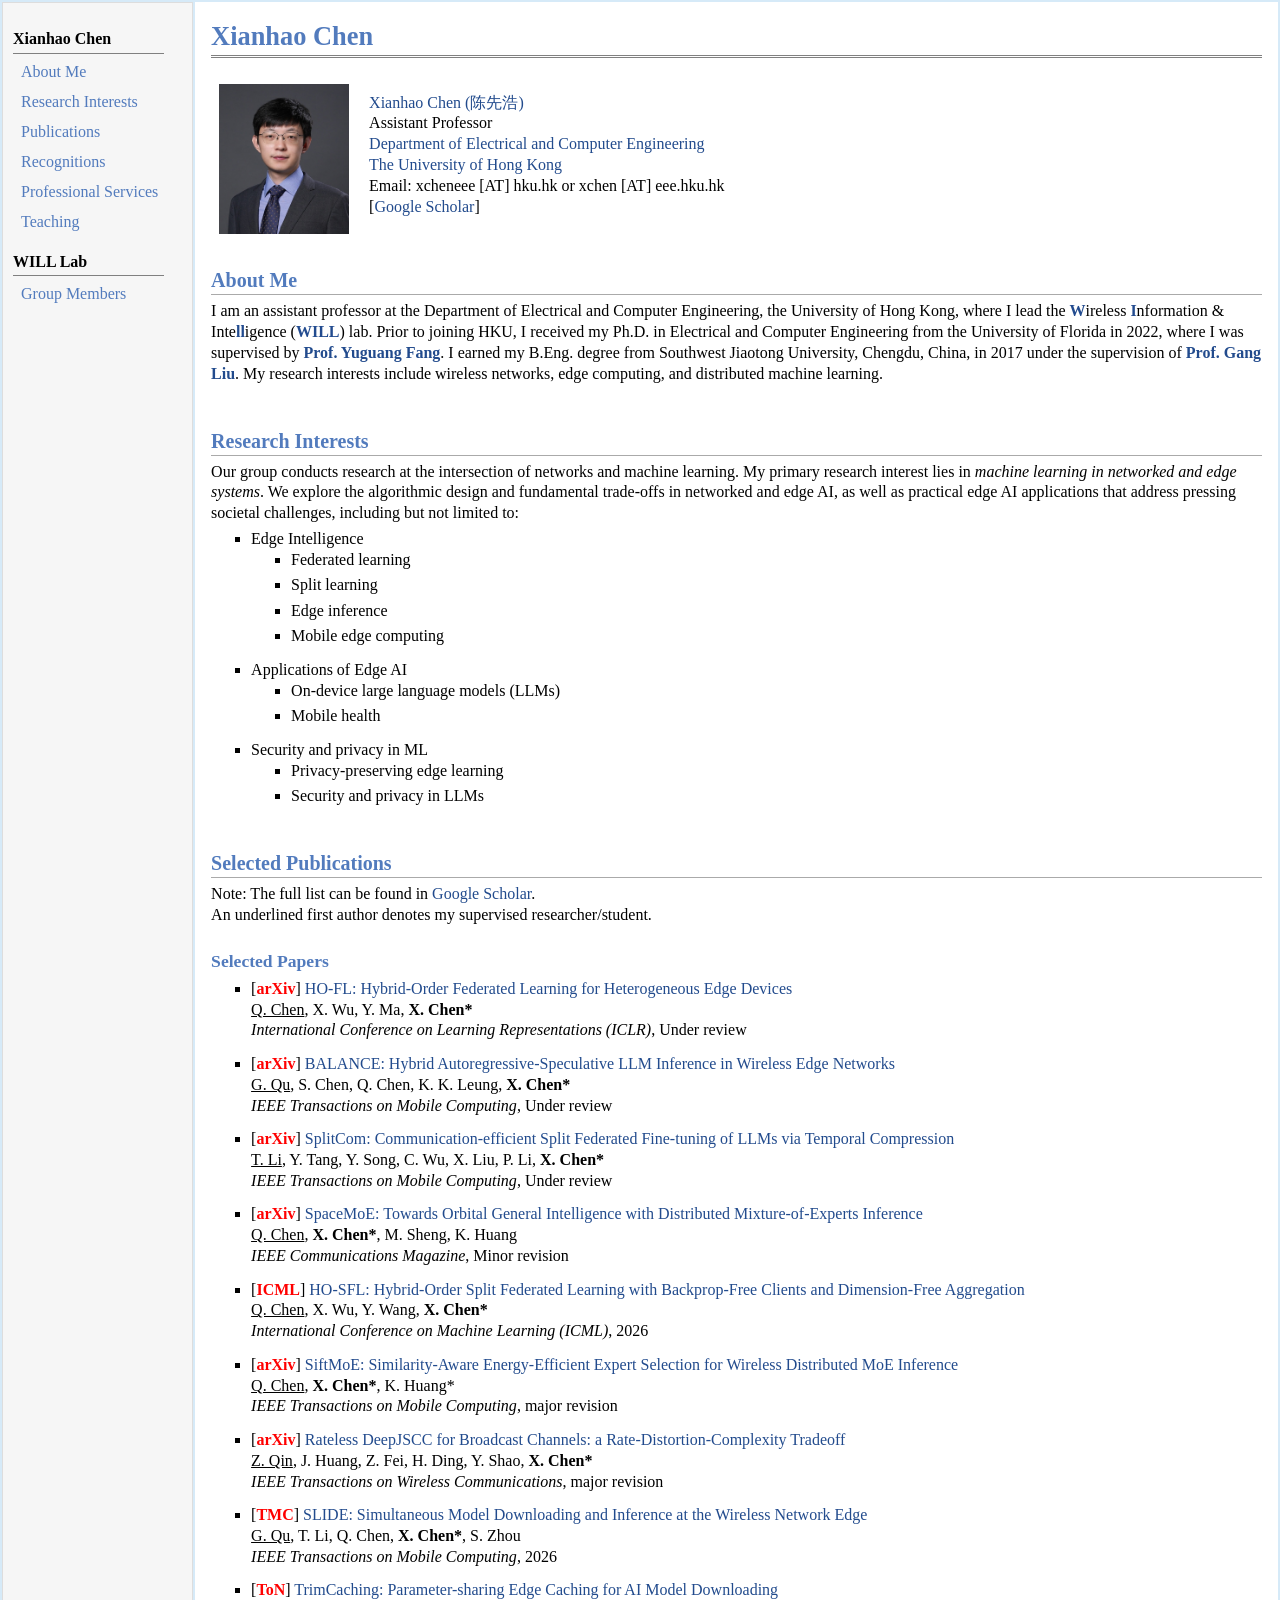
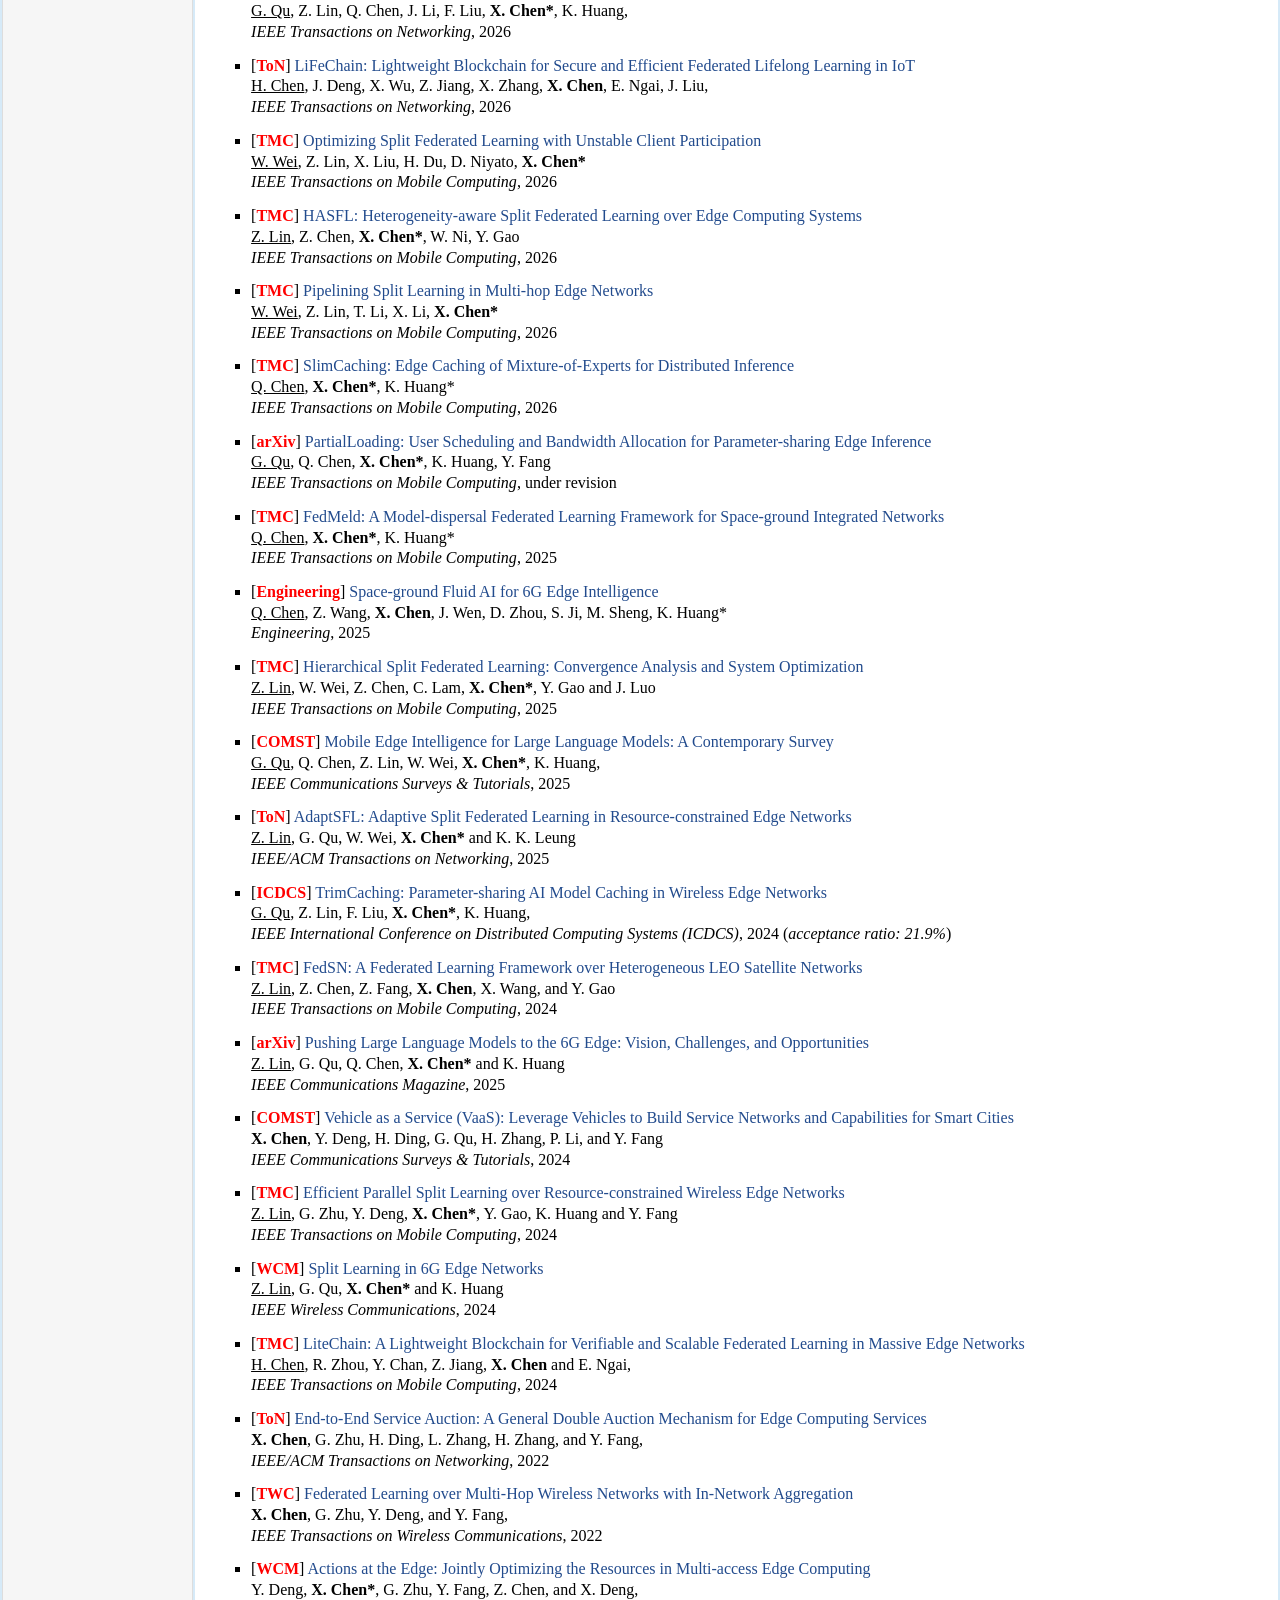
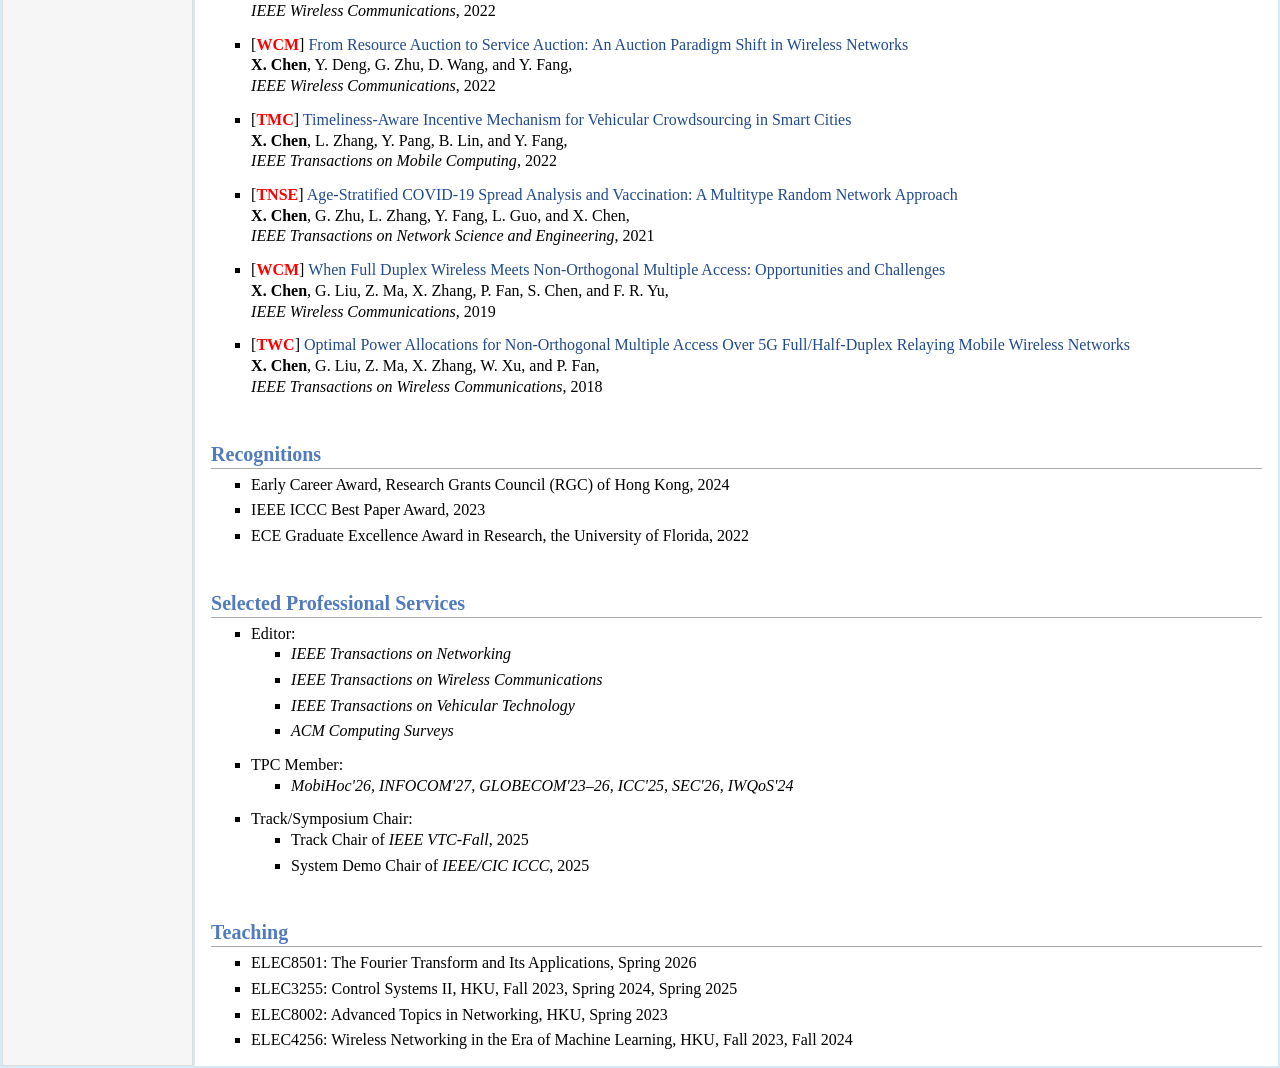
<file: index.html>
<!DOCTYPE html PUBLIC "-//W3C//DTD XHTML 1.1//EN"
  "http://www.w3.org/TR/xhtml11/DTD/xhtml11.dtd">
<html xmlns="http://www.w3.org/1999/xhtml" xml:lang="en">
<head>
<meta name="generator" content="jemdoc, see http://jemdoc.jaboc.net/" />
<meta http-equiv="Content-Type" content="text/html;charset=utf-8" />
<link rel="stylesheet" href="jemdoc.css" type="text/css" />
<title>Xianhao Chen</title>
<style type="text/css">
html {
  scroll-behavior: smooth;
}

.page-section {
  scroll-margin-top: 20px;
  padding-top: 8px;
}

.page-section + .page-section {
  margin-top: 36px;
}

#layout-menu-inner {
  position: sticky;
  top: 12px;
}

.section-note {
  margin-bottom: 18px;
}
</style>
</head>
<body>
<table summary="Table for page layout." id="tlayout">
<tr valign="top">
<td id="layout-menu">
<div id="layout-menu-inner">
<div class="menu-category">Xianhao Chen</div>
<div class="menu-item"><a href="#about">About&#160;Me</a></div>
<div class="menu-item"><a href="#research">Research&#160;Interests</a></div>
<div class="menu-item"><a href="#publications">Publications</a></div>
<div class="menu-item"><a href="#recognitions">Recognitions</a></div>
<div class="menu-item"><a href="#professional-services">Professional&nbsp;Services</a></div>
<div class="menu-item"><a href="#teaching">Teaching</a></div>
<div class="menu-category">WILL Lab</div>
<div class="menu-item"><a href="people">Group Members</a></div>
</div>
</td>
<td id="layout-content">
<div id="about" class="page-section">
<div id="toptitle">
<h1>Xianhao Chen</h1>
</div>

<table class="imgtable"><tr><td>
<img src="photos/Xianhao_Chen_1.jpg" alt="Xianhao Chen" width="130px" height="150px" />&#160;</td>
<td align="left"><p><a href="https://xianhaochen.github.io/">Xianhao Chen (陈先浩)</a><br />
Assistant Professor<br />
<a href="https://www.eee.hku.hk/">Department of Electrical and Computer Engineering</a><br />
<a href="https://www.hku.hk/">The University of Hong Kong</a><br />
Email: xcheneee [AT] hku.hk or xchen [AT] eee.hku.hk<br />
[<a href="https://scholar.google.com/citations?user=TnjiGooAAAAJ&amp;hl=en">Google Scholar</a>]
</p></td></tr></table>

<h2>About Me</h2>
<p>
I am an assistant professor at the Department of Electrical and Computer Engineering, the University of Hong Kong, where I lead the <font color="#224B8F"><b>W</b></font>ireless <font color="#224B8F"><b>I</b></font>nformation &amp; Inte<font color="#224B8F"><b>ll</b></font>igence (<font color="#224B8F"><b>WILL</b></font>) lab. Prior to joining HKU, I received my Ph.D. in Electrical and Computer Engineering from the University of Florida in 2022, where I was supervised by <font color="#224B8F"><b><a href="https://www.cs.cityu.edu.hk/~yugufang/">Prof. Yuguang Fang</a></b></font>. I earned my B.Eng. degree from Southwest Jiaotong University, Chengdu, China, in 2017 under the supervision of <font color="#224B8F"><b><a href="https://faculty.swjtu.edu.cn/liugang/zh_CN/index.htm">Prof. Gang Liu</a></b></font>. My research interests include wireless networks, edge computing, and distributed machine learning.
</p>
</div>

<div id="research" class="page-section">
<h2>Research Interests</h2>
<p>Our group conducts research at the intersection of networks and machine learning. My primary research interest lies in <i>machine learning in networked and edge systems</i>. We explore the algorithmic design and fundamental trade-offs in networked and edge AI, as well as practical edge AI applications that address pressing societal challenges, including but not limited to:</p>

<ul>
<li><p>Edge Intelligence</p>
  <ul>
    <li><p>Federated learning</p></li>
    <li><p>Split learning</p></li>
    <li><p>Edge inference</p></li>
    <li><p>Mobile edge computing</p></li>
  </ul>
</li>
<li><p>Applications of Edge AI</p>
  <ul>
    <li><p>On-device large language models (LLMs)</p></li>
    <li><p>Mobile health</p></li>
  </ul>
</li>
<li><p>Security and privacy in ML</p>
  <ul>
    <li><p>Privacy-preserving edge learning</p></li>
    <li><p>Security and privacy in LLMs</p></li>
  </ul>
</li>
</ul>
</div>

<div id="publications" class="page-section">
<h2>Selected Publications</h2>

<p class="section-note">Note: The full list can be found in <a href="https://scholar.google.com/citations?user=TnjiGooAAAAJ&amp;hl=en">Google Scholar</a>.<br />
An underlined first author denotes my supervised researcher/student.</p>

    
<h3>Selected Papers</h3>
<ul>
  <li><p>[<font color="red"><b>arXiv</b></font>] <a href="https://arxiv.org/abs/2609.39074">HO-FL: Hybrid-Order Federated Learning for Heterogeneous Edge Devices</a><br />
    <u>Q. Chen</u>, X. Wu, Y. Ma, <b>X. Chen*</b><br/>
    <i>International Conference on Learning Representations (ICLR)</i>, Under review </p>
  </li>
</ul>

  <ul>
  <li><p>[<font color="red"><b>arXiv</b></font>] <a href="https://arxiv.org/abs/2608.05926">BALANCE: Hybrid Autoregressive-Speculative LLM Inference in Wireless Edge Networks</a><br />
    <u>G. Qu</u>, S. Chen, Q. Chen, K. K. Leung, <b>X. Chen*</b><br/>
    <i>IEEE Transactions on Mobile Computing</i>, Under review </p>
  </li>
</ul>
  
<ul>
<li><p>[<font color="red"><b>arXiv</b></font>] <a href="https://arxiv.org/abs/2602.10564">SplitCom: Communication-efficient Split Federated Fine-tuning of LLMs via Temporal Compression</a><br />
     <u>T. Li</u>, Y. Tang, Y. Song, C. Wu, X. Liu, P. Li, <b>X. Chen*</b> <br/>
    <i>IEEE Transactions on Mobile Computing</i>, Under review </p>
</li>
  </ul>
  
  
<ul>
  <li><p>[<font color="red"><b>arXiv</b></font>] <a href="https://arxiv.org/abs/2605.16849">SpaceMoE: Towards Orbital General Intelligence with Distributed Mixture-of-Experts Inference</a><br />
       <u>Q. Chen</u>, <b>X. Chen*</b>, M. Sheng, K. Huang <br/>
      <i>IEEE Communications Magazine</i>, Minor revision </p>
  </li>
</ul>
  
  <ul>
  <li>
    <p>[<font color="red"><b>ICML</b></font>] <a href="https://arxiv.org/pdf/2603.14773">HO-SFL: Hybrid-Order Split Federated Learning with Backprop-Free Clients and Dimension-Free Aggregation</a><br />
    <u>Q. Chen</u>, X. Wu, Y. Wang, <b>X. Chen*</b> <br />
    <i>International Conference on Machine Learning (ICML)</i>, 2026 </p>
  </li>
</ul>

  
  <ul>
    <li><p>[<font color="red"><b>arXiv</b></font>] <a href="https://arxiv.org/abs/2603.23888">SiftMoE: Similarity-Aware Energy-Efficient Expert Selection for Wireless Distributed MoE Inference</a><br />
         <u>Q. Chen</u>, <b>X. Chen*</b>, K. Huang* <br/>
        <i>IEEE Transactions on Mobile Computing</i>, major revision </p>
    </li>
  </ul>
  <ul>
        <li><p>[<font color="red"><b>arXiv</b></font>] <a href="https://arxiv.org/abs/2603.21616">Rateless DeepJSCC for Broadcast Channels: a Rate-Distortion-Complexity Tradeoff</a><br />
             <u>Z. Qin</u>, J. Huang, Z. Fei, H. Ding, Y. Shao, <b>X. Chen*</b> <br/>
            <i>IEEE Transactions on Wireless Communications</i>, major revision </p>
        </li>
    </ul>
  <ul>
        <li><p>[<font color="red"><b>TMC</b></font>] <a href="https://arxiv.org/abs/2512.20946">SLIDE: Simultaneous Model Downloading and Inference at the Wireless Network Edge</a><br />
             <u>G. Qu</u>, T. Li, Q. Chen, <b>X. Chen*</b>, S. Zhou <br/>
            <i>IEEE Transactions on Mobile Computing</i>, 2026 </p>
        </li>
    </ul>
          <ul>
        <li><p>[<font color="red"><b>ToN</b></font>] <a href="https://arxiv.org/abs/2404.14204">TrimCaching: Parameter-sharing Edge Caching for AI Model Downloading</a><br />
             <u>G. Qu</u>, Z. Lin, Q. Chen, J. Li, F. Liu, <b>X. Chen*</b>, K. Huang, <br />
            <i>IEEE Transactions on Networking</i>, 2026</p>
        </li>
    </ul>
          <ul>
        <li><p>[<font color="red"><b>ToN</b></font>] <a href="https://www.computer.org/csdl/journal/nw/5555/01/11483129/2fLmInANBYc">LiFeChain: Lightweight Blockchain for Secure and Efficient Federated Lifelong Learning in IoT</a><br />
            <u>H. Chen</u>, J. Deng, X. Wu, Z. Jiang, X. Zhang, <b>X. Chen</b>, E. Ngai, J. Liu, <br />
            <i>IEEE Transactions on Networking</i>, 2026</p>
        </li>
    </ul>
  
    <ul>
        <li><p>[<font color="red"><b>TMC</b></font>] <a href="https://arxiv.org/pdf/2509.17398">Optimizing Split Federated Learning with Unstable Client Participation</a><br />
             <u>W. Wei</u>, Z. Lin, X. Liu, H. Du, D. Niyato, <b>X. Chen*</b><br/>
            <i>IEEE Transactions on Mobile Computing</i>, 2026 </p>
        </li>
    </ul>
    <ul>
        <li><p>[<font color="red"><b>TMC</b></font>] <a href="https://arxiv.org/pdf/2506.08426">HASFL: Heterogeneity-aware Split Federated Learning over Edge Computing Systems</a><br />
             <u>Z. Lin</u>, Z. Chen, <b>X. Chen*</b>, W. Ni, Y. Gao<br/>
            <i>IEEE Transactions on Mobile Computing</i>, 2026 </p>
        </li>
    </ul>
    <ul>
        <li><p>[<font color="red"><b>TMC</b></font>] <a href="https://arxiv.org/abs/2505.04368">Pipelining Split Learning in Multi-hop Edge Networks</a><br />
             <u>W. Wei</u>, Z. Lin, T. Li, X. Li, <b>X. Chen*</b> <br/>
            <i>IEEE Transactions on Mobile Computing</i>, 2026</p>
        </li>
    </ul>

      <ul>
        <li><p>[<font color="red"><b>TMC</b></font>] <a href="https://arxiv.org/abs/2507.06567">SlimCaching: Edge Caching of Mixture-of-Experts for Distributed Inference</a><br />
             <u>Q. Chen</u>, <b>X. Chen*</b>, K. Huang* <br/>
         
            <i>IEEE Transactions on Mobile Computing</i>, 2026 </p>
        </li>
    </ul>
  
  <ul>
        <li><p>[<font color="red"><b>arXiv</b></font>] <a href="https://arxiv.org/abs/2503.22982">PartialLoading: User Scheduling and Bandwidth Allocation for Parameter-sharing Edge Inference</a><br />
             <u>G. Qu</u>, Q. Chen, <b>X. Chen*</b>, K. Huang, Y. Fang<br/>
            <i>IEEE Transactions on Mobile Computing</i>, under revision </p>
        </li>
    </ul>
  
   <ul>
        <li><p>[<font color="red"><b>TMC</b></font>] <a href="https://arxiv.org/abs/2412.17231">FedMeld: A Model-dispersal Federated Learning Framework for Space-ground Integrated Networks</a> <br />
            <u>Q. Chen</u>, <b>X. Chen*</b>, K. Huang* <br />
            <i>IEEE Transactions on Mobile Computing</i>, 2025</p>
        </li>
   </ul>

     <ul>
        <li><p>[<font color="red"><b>Engineering</b></font>] <a href="https://arxiv.org/pdf/2411.15845">Space-ground Fluid AI for 6G Edge Intelligence</a> <br />
            <u>Q. Chen</u>, Z. Wang, <b>X. Chen</b>, J. Wen, D. Zhou, S. Ji, M. Sheng, K. Huang* <br />
            <i>Engineering</i>, 2025</p>
        </li>
    </ul>
  
        <ul>
        <li><p>[<font color="red"><b>TMC</b></font>] <a href="https://arxiv.org/abs/2412.07197">Hierarchical Split Federated Learning: Convergence Analysis and System Optimization</a> <br />
            <u>Z. Lin</u>, W. Wei, Z. Chen, C. Lam, <b>X. Chen*</b>, Y. Gao and J. Luo <br />
            <i>IEEE Transactions on Mobile Computing</i>, 2025</p>
        </li>
    </ul>

    <ul>
        <li><p>[<font color="red"><b>COMST</b></font>] <a href="https://arxiv.org/pdf/2407.18921">Mobile Edge Intelligence for Large Language Models: A Contemporary Survey</a><br />
             <u>G. Qu</u>, Q. Chen, Z. Lin, W. Wei, <b>X. Chen*</b>, K. Huang, <br />
            <i>IEEE Communications Surveys &amp; Tutorials</i>, 2025 </p>
        </li>
    </ul>


      <ul>
        <li><p>[<font color="red"><b>ToN</b></font>] <a href="https://arxiv.org/pdf/2403.13101.pdf">AdaptSFL: Adaptive Split Federated Learning in Resource-constrained Edge Networks</a><br />
            <u>Z. Lin</u>, G. Qu, W. Wei, <b>X. Chen*</b> and K. K. Leung <br />
            <i>IEEE/ACM Transactions on Networking</i>, 2025</p>
        </li>
    </ul>

      <ul>
        <li><p>[<font color="red"><b>ICDCS</b></font>] <a href="https://ieeexplore.ieee.org/document/10630945">TrimCaching: Parameter-sharing AI Model Caching in Wireless Edge Networks</a><br />
            <u>G. Qu</u>, Z. Lin, F. Liu, <b>X. Chen*</b>, K. Huang, <br />
            <i>IEEE International Conference on Distributed Computing Systems (ICDCS)</i>, 2024 (<i>acceptance ratio: 21.9%</i>)</p>
        </li>
    </ul>

      <ul>
        <li><p>[<font color="red"><b>TMC</b></font>] <a href="https://ieeexplore.ieee.org/document/10716798">FedSN: A Federated Learning Framework over Heterogeneous LEO Satellite Networks</a> <br />
            <u>Z. Lin</u>, Z. Chen, Z. Fang, <b>X. Chen</b>, X. Wang, and Y. Gao <br />
            <i>IEEE Transactions on Mobile Computing</i>, 2024</p>
        </li>
    </ul>
  
        <ul>
        <li><p>[<font color="red"><b>arXiv</b></font>] <a href="https://arxiv.org/pdf/2309.16739.pdf">Pushing Large Language Models to the 6G Edge: Vision, Challenges, and Opportunities</a><br />
            <u>Z. Lin</u>, G. Qu, Q. Chen, <b>X. Chen*</b> and K. Huang <br />
            <i>IEEE Communications Magazine</i>, 2025</p>
        </li>
    </ul>
  
      <ul>
        <li><p>[<font color="red"><b>COMST</b></font>] <a href="https://ieeexplore.ieee.org/document/10449899">Vehicle as a Service (VaaS): Leverage Vehicles to Build Service Networks and Capabilities
for Smart Cities</a><br />
            <b>X. Chen</b>, Y. Deng, H. Ding, G. Qu, H. Zhang, P. Li, and Y. Fang <br />
            <i>IEEE Communications Surveys &amp; Tutorials</i>, 2024</p>
        </li>
    </ul>
  
    <ul>
        <li><p>[<font color="red"><b>TMC</b></font>] <a href="https://ieeexplore.ieee.org/document/10415235">Efficient Parallel Split Learning over Resource-constrained Wireless Edge Networks</a> <br />
            <u>Z. Lin</u>, G. Zhu, Y. Deng, <b>X. Chen*</b>, Y. Gao, K. Huang and Y. Fang <br />
            <i>IEEE Transactions on Mobile Computing</i>, 2024</p>
        </li>
    </ul>
      <ul>
        <li><p>[<font color="red"><b>WCM</b></font>] <a href="https://ieeexplore.ieee.org/document/10529950">Split Learning in 6G Edge Networks</a> <br />
            <u>Z. Lin</u>, G. Qu, <b>X. Chen*</b> and K. Huang <br />
            <i>IEEE Wireless Communications</i>, 2024</p>
        </li>
    </ul>

        <ul>
        <li><p>[<font color="red"><b>TMC</b></font>] <a href="https://ieeexplore.ieee.org/abstract/document/10740312/">LiteChain: A Lightweight Blockchain for Verifiable and Scalable Federated Learning in Massive Edge Networks</a> <br />
            <u>H. Chen</u>, R. Zhou, Y. Chan, Z. Jiang, <b>X. Chen</b> and E. Ngai,<br />
            <i>IEEE Transactions on Mobile Computing</i>, 2024</p>
        </li>
    </ul>
  
      <ul>
        <li><p>[<font color="red"><b>ToN</b></font>] <a href="https://ieeexplore.ieee.org/document/9790890">End-to-End Service Auction: A General Double Auction Mechanism for Edge Computing Services</a> <br />
            <b>X. Chen</b>, G. Zhu, H. Ding, L. Zhang, H. Zhang, and Y. Fang,<br />
            <i>IEEE/ACM Transactions on Networking</i>, 2022</p>
        </li>
    </ul>
        <ul>
        <li><p>[<font color="red"><b>TWC</b></font>] <a href="https://ieeexplore.ieee.org/document/9763436">Federated Learning over Multi-Hop Wireless Networks with In-Network Aggregation</a> <br />
            <b>X. Chen</b>, G. Zhu, Y. Deng, and Y. Fang,<br />
            <i>IEEE Transactions on Wireless Communications</i>, 2022</p>
        </li>
    </ul>
    <ul>
        <li><p>[<font color="red"><b>WCM</b></font>] <a href="https://ieeexplore.ieee.org/document/9773060">Actions at the Edge: Jointly Optimizing the Resources in Multi-access Edge Computing</a> <br />
           Y. Deng, <b>X. Chen*</b>, G. Zhu, Y. Fang, Z. Chen, and X. Deng,<br />
            <i>IEEE Wireless Communications</i>, 2022</p>
        </li>
    </ul> 
   <ul>
        <li><p>[<font color="red"><b>WCM</b></font>] <a href="https://ieeexplore.ieee.org/document/9773059">From Resource Auction to Service Auction: An Auction Paradigm Shift in Wireless Networks</a> <br />
           <b>X. Chen</b>, Y. Deng, G. Zhu, D. Wang, and Y. Fang,<br />
            <i>IEEE Wireless Communications</i>, 2022</p>
        </li>
    </ul>
   <ul>
        <li><p>[<font color="red"><b>TMC</b></font>] <a href="https://ieeexplore.ieee.org/document/9328457">Timeliness-Aware Incentive Mechanism for Vehicular Crowdsourcing in Smart Cities</a> <br />
           <b>X. Chen</b>, L. Zhang, Y. Pang, B. Lin, and Y. Fang,<br />
            <i>IEEE Transactions on Mobile Computing</i>, 2022</p>
        </li>
    </ul>
     <ul>
        <li><p>[<font color="red"><b>TNSE</b></font>] <a href="https://ieeexplore.ieee.org/document/9416905">Age-Stratified COVID-19 Spread Analysis and Vaccination: A Multitype Random Network Approach</a> <br />
           <b>X. Chen</b>, G. Zhu, L. Zhang, Y. Fang, L. Guo, and X. Chen,<br />
            <i>IEEE Transactions on Network Science and Engineering</i>, 2021</p>
        </li>
    </ul>
       <ul>
        <li><p>[<font color="red"><b>WCM</b></font>] <a href="">When Full Duplex Wireless Meets Non-Orthogonal Multiple Access: Opportunities and Challenges</a> <br />
           <b>X. Chen</b>, G. Liu, Z. Ma, X. Zhang, P. Fan, S. Chen, and F. R. Yu,<br />
            <i>IEEE Wireless Communications</i>, 2019</p>
        </li>
    </ul>
         <ul>
        <li><p>[<font color="red"><b>TWC</b></font>] <a href="">Optimal Power Allocations for Non-Orthogonal Multiple Access Over 5G Full/Half-Duplex Relaying Mobile Wireless Networks</a> <br />
           <b>X. Chen</b>, G. Liu, Z. Ma, X. Zhang, W. Xu, and P. Fan,<br />
            <i>IEEE Transactions on Wireless Communications</i>, 2018</p>
        </li>
    </ul>

<!--  
<h3>Conference</h3> -->

</div>

<div id="recognitions" class="page-section">
  <h2>Recognitions</h2>

<ul>
  <li><p>Early Career Award, Research Grants Council (RGC) of Hong Kong, 2024</p></li>
  <li><p>IEEE ICCC Best Paper Award, 2023</p></li>
  <li><p>ECE Graduate Excellence Award in Research, the University of Florida, 2022</p></li>
</ul>
 </div>

  <div id="professional-services" class="page-section">
  <h2>Selected Professional Services</h2>
<ul>
  <li><p>Editor:</p>
    <ul>
      <li><p><i>IEEE Transactions on Networking</i></p></li>
      <li><p><i>IEEE Transactions on Wireless Communications</i></p></li>
      <li><p><i>IEEE Transactions on Vehicular Technology</i></p></li>
      <li><p><i>ACM Computing Surveys</i></p></li>
    </ul>
  </li>
    <li><p>TPC Member:</p>
    <ul>
      <li><p><i>MobiHoc'26, INFOCOM'27, GLOBECOM'23&#8211;26, ICC'25, SEC'26, IWQoS'24</i></p></li>
    </ul>
  </li>
  <li><p>Track/Symposium Chair:</p>
    <ul>
      <li><p>Track Chair of <i>IEEE VTC-Fall</i>, 2025</p></li>
      <li><p>System Demo Chair of <i>IEEE/CIC ICCC</i>, 2025</p></li>
    </ul>
  </li>

</ul>
</div>

<div id="teaching" class="page-section">
  <h2>Teaching</h2>
<ul>
  <li><p>ELEC8501: The Fourier Transform and Its Applications, Spring 2026</p></li>
  <li><p>ELEC3255: Control Systems II, HKU, Fall 2023, Spring 2024, Spring 2025</p></li>
  <li><p>ELEC8002: Advanced Topics in Networking, HKU, Spring 2023</p></li>
  <li><p>ELEC4256: Wireless Networking in the Era of Machine Learning, HKU, Fall 2023, Fall 2024</p></li>
</ul>
 </div>

  
</td>
</tr>
</table>
</body>
</html>
</file>
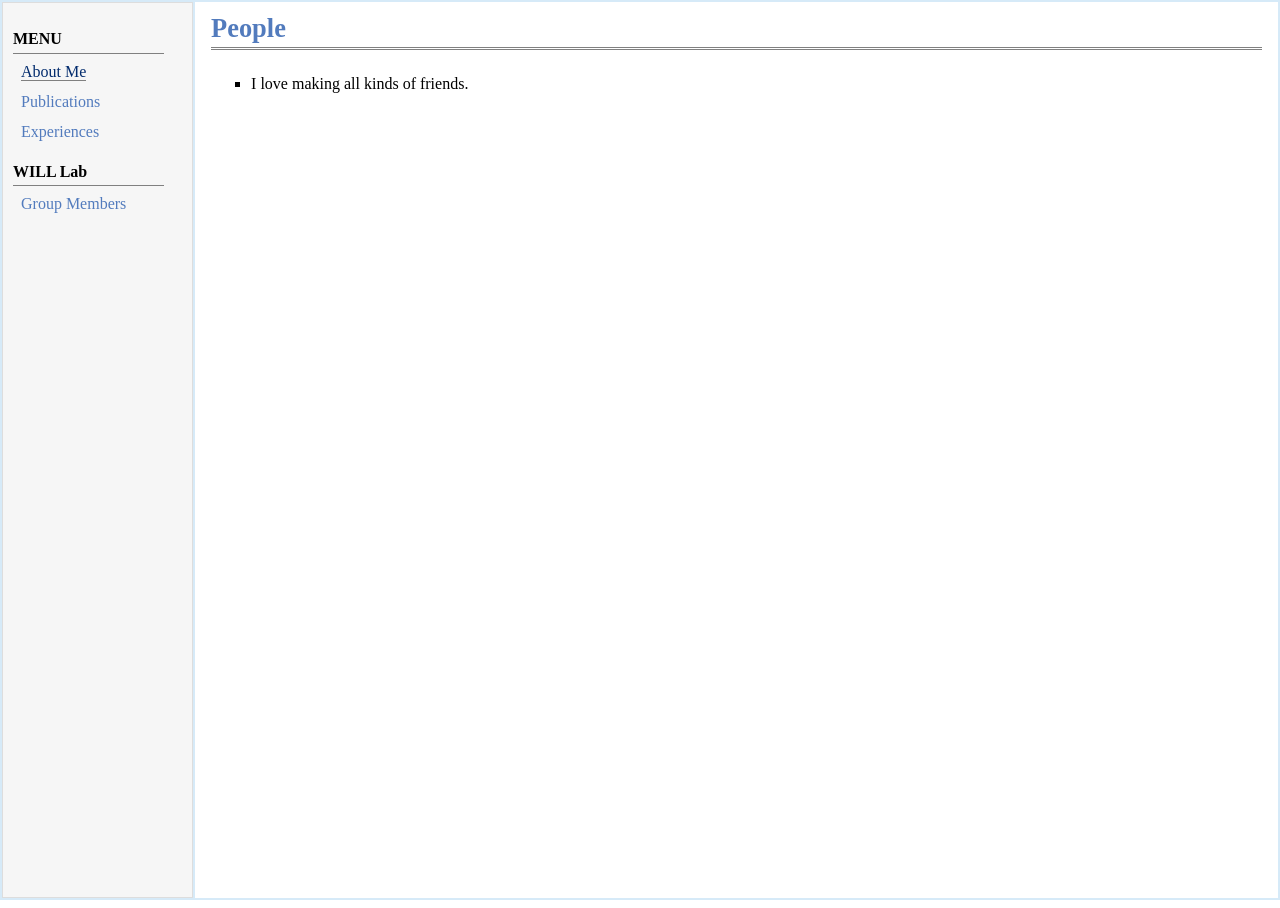
<file: personal.html>
<!DOCTYPE html PUBLIC "-//W3C//DTD XHTML 1.1//EN"
  "http://www.w3.org/TR/xhtml11/DTD/xhtml11.dtd">
<html xmlns="http://www.w3.org/1999/xhtml" xml:lang="en">
<head>
<meta name="generator" content="jemdoc, see http://jemdoc.jaboc.net/" />
<meta http-equiv="Content-Type" content="text/html;charset=utf-8" />
<link rel="stylesheet" href="jemdoc.css" type="text/css" />
<title>People</title>
</head>
<body>
<table summary="Table for page layout." id="tlayout">
<tr valign="top">
<td id="layout-menu">
<div class="menu-category">MENU</div>
<div class="menu-item"><a href="index.html" class="current">About&nbsp;Me</a></div>
<div class="menu-item"><a href="publications.html">Publications</a></div>
<div class="menu-item"><a href="experiences.html">Experiences</a></div>
<div class="menu-category">WILL Lab</div>
<div class="menu-item"><a href="people.html">Group Members</a></div>
</td>
<td id="layout-content">
<div id="toptitle">
<h1>People</h1>
</div>
<ul>
<li><p>I love making all kinds of friends. </p>
</li>
</ul>
</td>
</tr>
</table>
</body>
</html>
</file>
<file: jemdoc.css>
/* Default css file for jemdoc. */
html { 
	height:100%; 
	width:100%;
}
table#tlayout {
    	border: none;
    	border-collapse: separate;
    	background: #D6EAF8;
   	height: 100%;
   	width: 100%;
}

body {
	background: #D6EAF8；
	font-family: Georgia, serif;
	padding-bottom: 8px;
	margin: 0;
   	height: 100%;
   	width: 100%;
}

#layout-menu {
	background: #f6f6f6;
	border: 1px solid #dddddd;
	padding-top: 0.5em;
	padding-left: 10px;
	padding-right: 28px;
	font-size: 100%;
	width: 15%;
	white-space: nowrap;
	text-align: left;
	vertical-align: top;
	line-height: 150%;
}

#layout-menu td {
	background: #f4f4f4;
    	vertical-align: top;
}

#layout-content {
	padding-top: 0.0em;
	padding-left: 1.0em;
	padding-right: 1.0em;
	border: none;
    	background: white;
    	text-align: left;
    	vertical-align: top;
}

#layout-menu a {
	line-height: 1.5em;
	margin-left: 0.5em;
}

tt {
    background: #ffffdd;
}

pre, tt {
	font-size: 90%;
	font-family: monaco, monospace;
}

a, a > tt {
	color: #224b8d;
	text-decoration: none;
}

a:hover {
	border-bottom: 1px gray dotted;
}

#layout-menu a.current:link, #layout-menu a.current:visited {
	color: #022b6d;
	border-bottom: 1px gray solid;
}
#layout-menu a:link, #layout-menu a:visited, #layout-menu a:hover {
	color: #527bbd;
	text-decoration: none;
}
#layout-menu a:hover {
	text-decoration: none;
}

div.menu-category {
	border-bottom: 1px solid gray;
	margin-top: 0.8em;
	padding-top: 0.2em;
	padding-bottom: 0.1em;
	font-weight: bold;
}

div.menu-item {
	margin-top: 6px;
	padding-left: 16px;
	text-indent: -16px;
}

div#toptitle {
	padding-bottom: 0.2em;
	margin-bottom: 1.5em;
	border-bottom: 3px double gray;
}

/* Reduce space if we begin the page with a title. */
div#toptitle + h2, div#toptitle + h3 {
	margin-top: -0.7em;
}

div#subtitle {
	margin-top: 0.0em;
	margin-bottom: 0.0em;
	padding-top: 0em;
	padding-bottom: 0.1em;
}

em {
	font-style: italic;
}

strong {
	font-weight: bold;
}


h1, h2, h3 {
	color: #527bbd;
	margin-top: 0.7em;
	margin-bottom: 0.3em;
	padding-bottom: 0.2em;
	line-height: 1.0;
	padding-top: 0.5em;
	border-bottom: 1px solid #aaaaaa;
}

h1 {
	font-size: 165%;
}

h2 {
	padding-top: 0.8em;
	font-size: 125%;
}

h2 + h3 {
    padding-top: 0.2em;
}

h3 {
	font-size: 110%;
	border-bottom: none;
}

p {
	margin-top: 0.0em;
	margin-bottom: 0.8em;
	padding: 0;
	line-height: 1.3;
}

pre {
	padding: 0;
	margin: 0;
}

div#footer {
	font-size: small;
	border-top: 1px solid #c0c0c0;
	padding-top: 0.1em;
	margin-top: 4.0em;
	color: #c0c0c0;
}

div#footer a {
	color: #80a0b0;
}

div#footer-text {
	float: left;
	padding-bottom: 8px;
}

ul, ol, dl {
	margin-top: 0.2em;
	padding-top: 0;
	margin-bottom: 0.8em;
}

dt {
	margin-top: 0.5em;
	margin-bottom: 0;
}

dl {
	margin-left: 20px;
}

dd {
	color: #222222;
}

dd > *:first-child {
	margin-top: 0;
}

ul {
	list-style-position: outside;
	list-style-type: square;
}

p + ul, p + ol {
	margin-top: -0.5em;
}

li ul, li ol {
	margin-top: -0.3em;
}

ol {
	list-style-position: outside;
	list-style-type: decimal;
}

li p, dd p {
	margin-bottom: 0.3em;
}


ol ol {
	list-style-type: lower-alpha;
}

ol ol ol {
	list-style-type: lower-roman;
}

p + div.codeblock {
	margin-top: -0.6em;
}

div.codeblock, div.infoblock {
	margin-right: 0%;
	margin-top: 1.2em;
	margin-bottom: 1.3em;
}

div.blocktitle {
	font-weight: bold;
	color: #cd7b62;
	margin-top: 1.2em;
	margin-bottom: 0.1em;
}

div.blockcontent {
	border: 1px solid silver;
	padding: 0.3em 0.5em;
}

div.infoblock > div.blockcontent {
	background: #ffffee;
}

div.blockcontent p + ul, div.blockcontent p + ol {
	margin-top: 0.4em;
}

div.infoblock p {
	margin-bottom: 0em;
}

div.infoblock li p, div.infoblock dd p {
	margin-bottom: 0.5em;
}

div.infoblock p + p {
	margin-top: 0.8em;
}

div.codeblock > div.blockcontent {
	background: #f6f6f6;
}

span.pycommand {
	color: #000070;
}

span.statement {
	color: #008800;
}
span.builtin {
	color: #000088;
}
span.special {
	color: #990000;
}
span.operator {
	color: #880000;
}
span.error {
	color: #aa0000;
}
span.comment, span.comment > *, span.string, span.string > * {
	color: #606060;
}

@media print {
	#layout-menu { display: none; }
}

#fwtitle {
	margin: 2px;
}

#fwtitle #toptitle {
	padding-left: 0.5em;
	margin-bottom: 0.5em;
}

#layout-content h1:first-child, #layout-content h2:first-child, #layout-content h3:first-child {
	margin-top: -0.7em;
}

div#toptitle h1, #layout-content div#toptitle h1 {
	margin-bottom: 0.0em;
	padding-bottom: 0.1em;
	padding-top: 0;
	margin-top: 0.5em;
	border-bottom: none;
}

img.eq {
	padding: 0;
	padding-left: 0.1em;
	padding-right: 0.1em;
	margin: 0;
}

img.eqwl {
	padding-left: 2em;
	padding-top: 0.6em;
	padding-bottom: 0.2em;
	margin: 0;
}

table {
    border: 2px solid black;
    border-collapse: collapse;
}

td {
    padding: 2px;
    padding-left: 0.5em;
    padding-right: 0.5em;
    text-align: center;
    border: 1px solid gray;
}

table + table {
    margin-top: 1em;
}

tr.heading {
    font-weight: bold;
    border-bottom: 2px solid black;
}

img {
    border: none;
}

table.imgtable, table.imgtable td {
    border: none;
    text-align: left;
}
</file>
